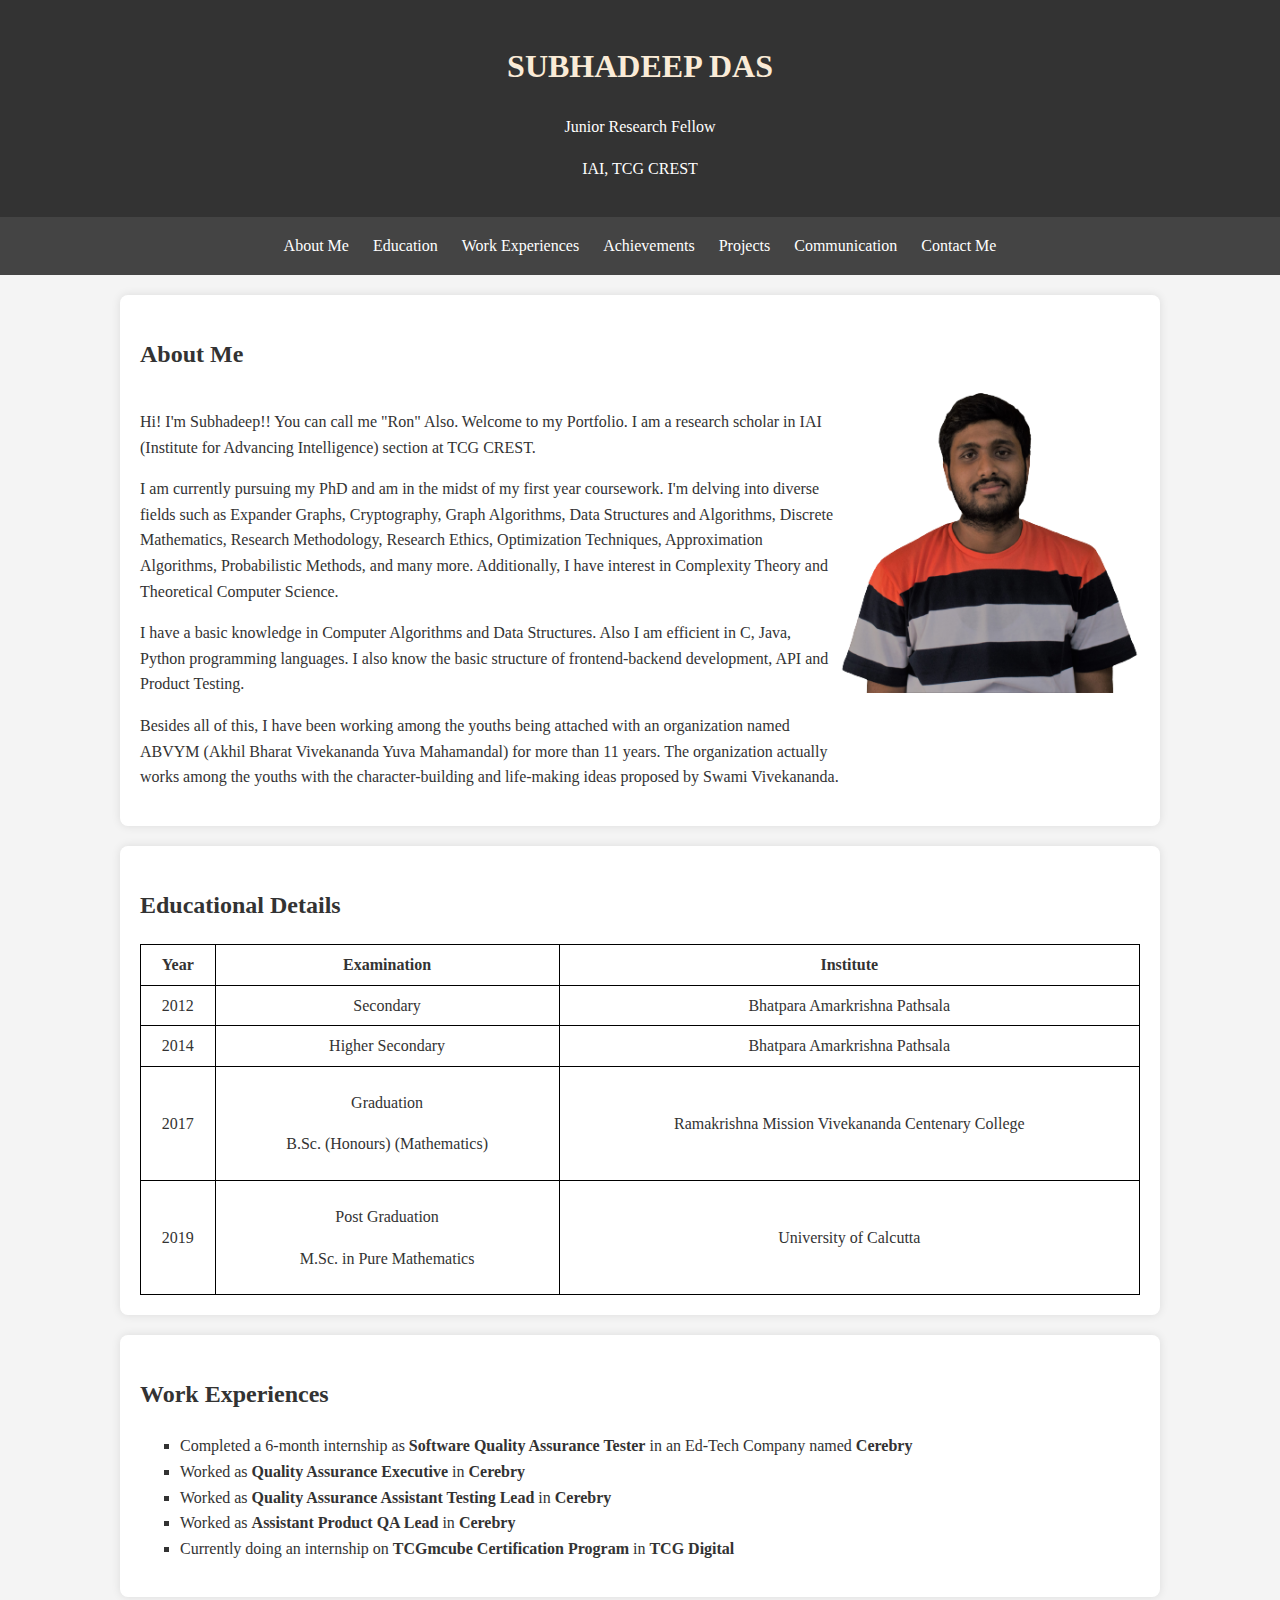
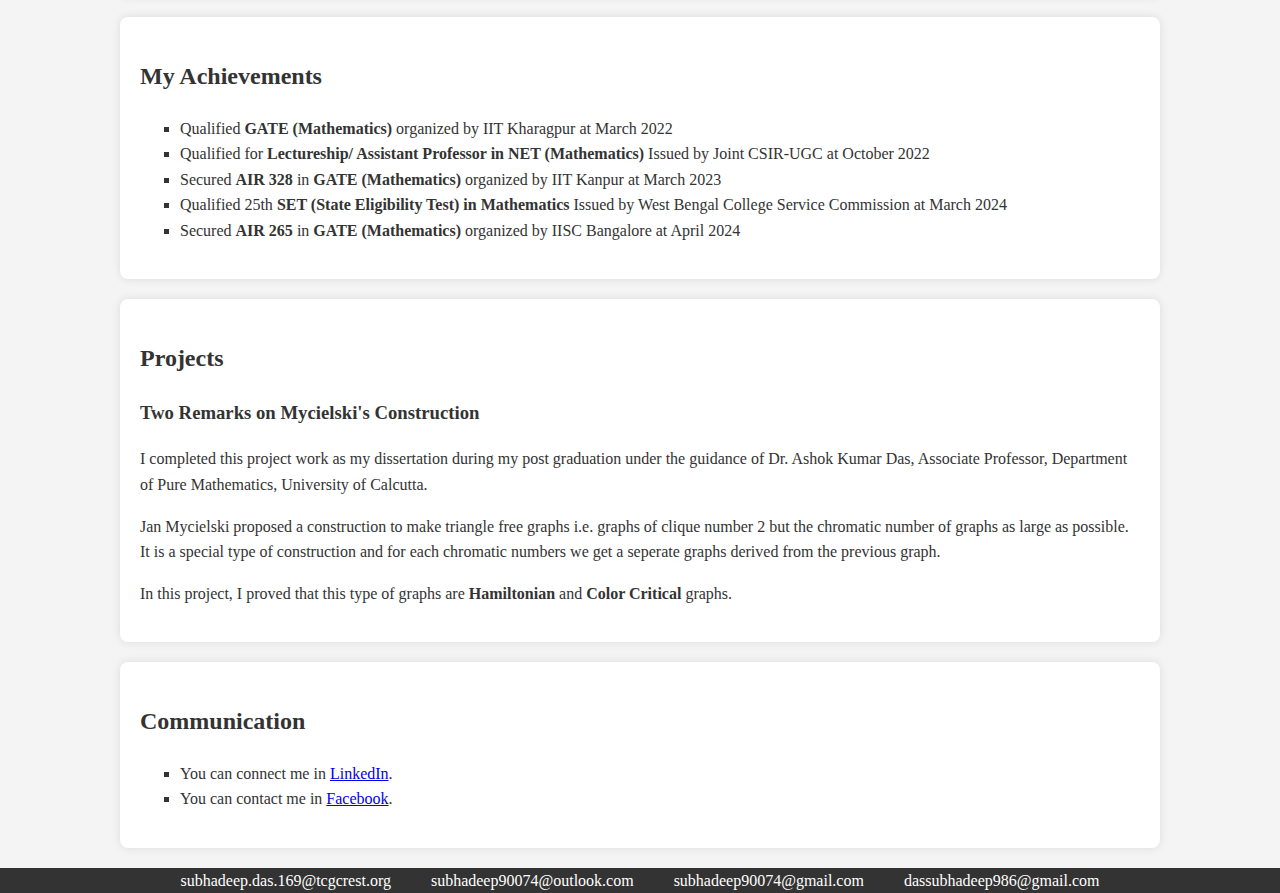
<file: index.html>
<!DOCTYPE html>
<html lang="en">
<head>
    <meta charset="UTF-8">
    <meta name="viewport" content="width=device-width, initial-scale=1.0">
    <title>My Portfolio</title>
    <link rel="stylesheet" href="portfolio_style.css">
</head>
<body>
    <header>
        <h1>SUBHADEEP DAS</h1>
        <p>Junior Research Fellow</p>
        <p>IAI, TCG CREST</p>
    </header>
    
    <nav>
        <ul>
            <li><a href="#about">About Me</a></li>
            <li><a href="#education">Education</a></li>
            <li><a href="#work-experience">Work Experiences</a></li>
            <li><a href="#achievements">Achievements</a></li>
            <li><a href="#projects">Projects</a></li>
            <li><a href="#communication">Communication</a></li>
            <li><a href="#contact">Contact Me</a></li>
        </ul>
    </nav>

    <section id="about">
        <h2>About Me</h2>
        <div id="about-section">
            <div>
            <p>
                Hi! I'm Subhadeep!! 
                You can call me "Ron" Also.
                Welcome to my Portfolio. 
                I am a research scholar in IAI (Institute for Advancing Intelligence) section at TCG CREST. 
            </p>
            <p>
                I am currently pursuing my PhD and am in the midst of my first year coursework. 
                I'm delving into diverse fields such as Expander Graphs, Cryptography, Graph Algorithms, Data Structures and Algorithms,
                Discrete Mathematics, Research Methodology, Research Ethics, Optimization Techniques, Approximation Algorithms, 
                Probabilistic Methods, and many more. Additionally, I have interest in Complexity Theory and Theoretical Computer Science.
            </p>
            <p>
                I have a basic knowledge in Computer Algorithms and Data Structures. Also I am efficient
                in C, Java, Python programming languages. I also know the basic structure of frontend-backend 
                development, API and Product Testing. 
            </p>
            <p>
                Besides all of this, I have been working among the youths being attached with an organization named ABVYM 
                (Akhil Bharat Vivekananda Yuva Mahamandal) for more than 11 years. The organization actually works among the 
                youths with the character-building and life-making ideas proposed by Swami Vivekananda.
            </p>
            </div>
            <img src="ron.png" alt="Ron" class="header-logo">
        </div>
    </section>

    <section id="education">
        <h2>Educational Details</h2>
        <table>
            <tr>
                <th>Year</th>
                <th>Examination</th>
                <th>Institute</th>
            </tr>
            <tr>
                <td>2012</td>
                <td>Secondary</td>
                <td>Bhatpara Amarkrishna Pathsala</td>
            </tr>
            <tr>
                <td>2014</td>
                <td>Higher Secondary</td>
                <td>Bhatpara Amarkrishna Pathsala</td>
            </tr>
            <tr>
                <td>2017</td>
                <td><p>Graduation</p><p>B.Sc. (Honours) (Mathematics) </p></td>
                <td>Ramakrishna Mission
                    Vivekananda Centenary College</td>
            </tr>
            <tr>
                <td>2019</td>
                <td><p>Post Graduation</p><p>M.Sc. in Pure Mathematics</p></td>
                <td>University of Calcutta</td>
            </tr>
        </table>
    </section>

    <section id="work-experience">
        <h2>Work Experiences</h2>
        <ul>
            <li>Completed a 6-month internship as <b>Software Quality Assurance Tester</b> in an Ed-Tech Company
                named <b>Cerebry</b>
            </li>
            <li>
                Worked as <b>Quality Assurance Executive</b> in <b>Cerebry</b>
            </li>
            <li>
                Worked as <b>Quality Assurance Assistant Testing Lead</b> in <b>Cerebry</b>
            </li>
            <li>
                Worked as <b>Assistant Product QA Lead</b> in <b>Cerebry</b>
            </li>
            <li>
                Currently doing an internship on <b>TCGmcube Certification Program</b> in <b>TCG Digital</b>
            </li>
        </ul>
    </section>

    <section id="achievements">
        <h2>My Achievements</h2>
        <ul>
            <li>
                Qualified <b>GATE (Mathematics)</b> organized by IIT Kharagpur at March 2022
            </li>
            <li>
                Qualified for <b>Lectureship/ Assistant Professor in NET (Mathematics)</b> 
                Issued by Joint CSIR-UGC at October 2022
            </li>
            <li>
                Secured <b>AIR 328</b> in <b>GATE (Mathematics)</b> organized by IIT Kanpur at March 2023
            </li>
            <li>
                Qualified 25th <b>SET (State Eligibility Test) in Mathematics</b> Issued by West Bengal College Service Commission at March 2024
            </li>
            <li>
                Secured <b>AIR 265</b> in <b>GATE (Mathematics)</b> organized by IISC Bangalore at April 2024
            </li>
        </ul>
    </section>

    <section id="projects">
        <h2>Projects</h2>
        <div class="project">
            <h3>Two Remarks on Mycielski's Construction</h3>
            <p>
                I completed this project work as my dissertation during my post graduation under 
                the guidance of Dr. Ashok Kumar Das, Associate Professor, Department of Pure
                Mathematics, University of Calcutta.
            </p>
            <p>
                Jan Mycielski proposed a construction to make triangle free graphs i.e. 
                 graphs of clique number 2 but the chromatic number of graphs as large as
                 possible. It is a special type of construction and for each chromatic numbers
                 we get a seperate graphs derived from the previous graph.
            </p>
            <p>
                In this project, I proved that this type of graphs are <b>Hamiltonian</b> and <b>Color Critical</b> graphs.
            </p>
        </div>
    </section>

    <section id="communication">
        <h2>Communication</h2>
        <ul>
            <li>You can connect me in <a href="https://www.linkedin.com/in/subhadeep-das-32625a1b1/" target="_blank">LinkedIn</a>.</li>
            <li>You can contact me in <a href="https://www.facebook.com/subhadeeprondas986" target="_blank">Facebook</a>.</li>
        </ul>
    </section>

    <section id="contact">
        <h2>Contact Me</h2>
        <form id="contact-form">
            <input type="text" name="name" placeholder="Your Name" required>
            <input type="email" name="email" placeholder="Your Email" required>
            <textarea name="message" placeholder="Your Message" required></textarea>
            <button type="submit">Send</button>
        </form>
    </section>
    <footer>
        <div class="mail-section">
            <div class="mail">subhadeep.das.169@tcgcrest.org</div>
            <div class="mail">subhadeep90074@outlook.com</div>
            <div class="mail">subhadeep90074@gmail.com</div>
            <div class="mail">dassubhadeep986@gmail.com</div>
        </div>
    </footer>
    <script src="scripts.js"></script>
</body>
</html>
</file>
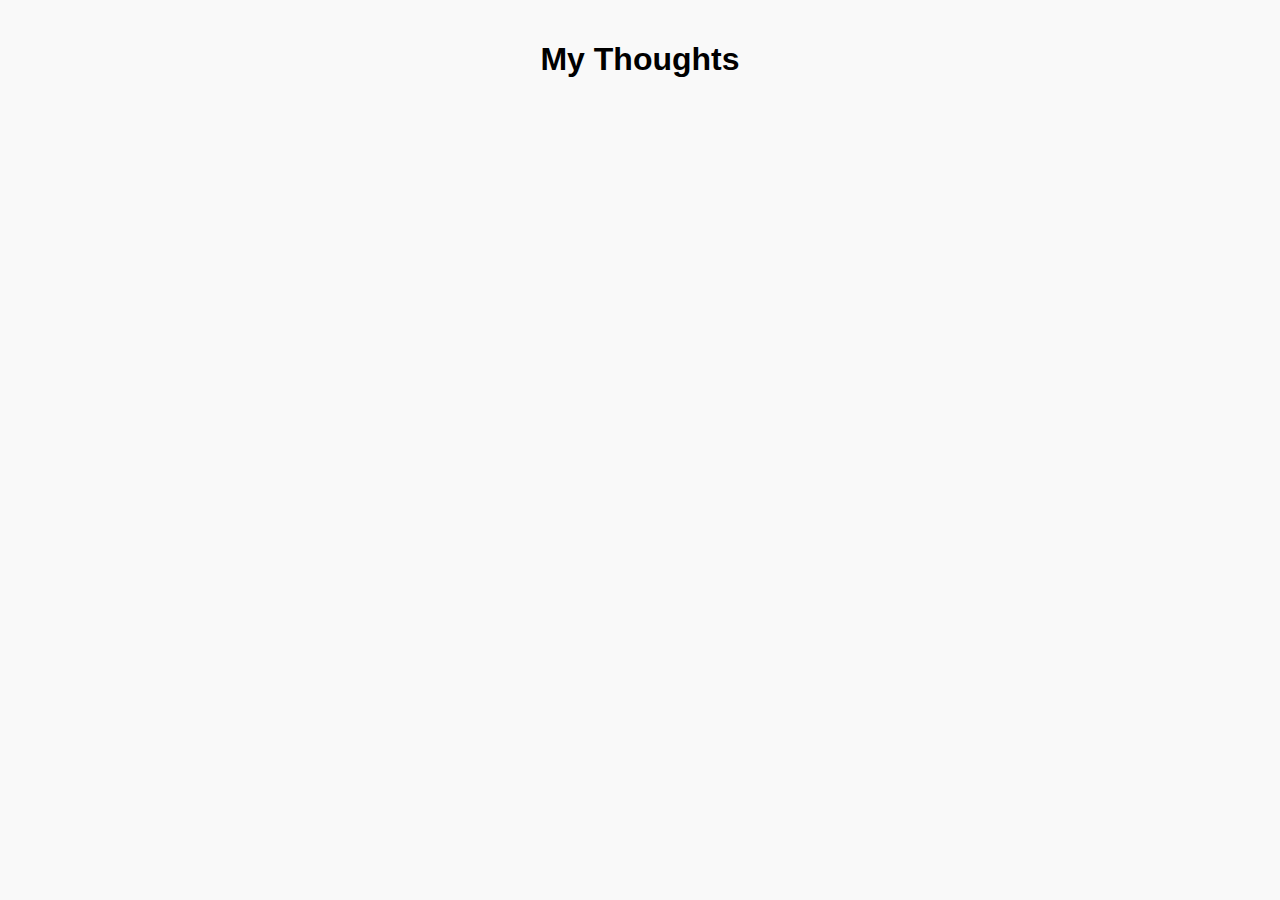
<file: thoughts.html>
<!DOCTYPE html>
<html lang="en">
<head>
  <meta charset="UTF-8" />
  <meta name="viewport" content="width=device-width, initial-scale=1.0"/>
  <title>Responsive Blog</title>
  <link rel="stylesheet" href="th_styles.css" />
</head>
<body>
  <div class="container">
    <h1>My Thoughts</h1>
    <div id="blog-posts" class="blog-grid"></div>
  </div>
  <script src="th_script.js"></script>
</body>
</html>
</file>
<file: portfolio_style.css>
body {
    font-family: cursive;
    line-height: 1.6;
    margin: 0;
    padding: 0;
    background-color: #f4f4f4;
    color: #333333;
}

header {
    background: #333;
    color: #fff;
    padding: 20px 0;
    text-align: center;
}
footer {
    background: #333;
    color: #fff;
    /*display: flex;
    justify-content: center;*/
}

.mail-section{
    display: flex;
    justify-content: center;
}
#about-section{
    display: flex;
}

.mail{
    padding-left: 20px;
    padding-right: 20px;
}

.header-logo {
    width: 300px; /* Adjust size as needed */
    height: 300px; /* Adjust size as needed */
}

nav {
    display: flex;
    justify-content: center;
    background: #444;
}

nav ul {
    list-style: none;
    padding: 0;
}

nav ul li {
    display: inline;
    margin: 0 10px;
}

nav ul li a {
    color: #fff;
    text-decoration: none;
}

section {
    padding: 20px;
    margin: 20px auto;
    max-width: 1000px;
    background: #fff;
    border-radius: 8px;
    box-shadow: 0 0 10px rgba(0, 0, 0, 0.1);
}

.project {
    margin: 10px 0;
}

form {
    display: flex;
    flex-direction: column;
}

form input, form textarea {
    margin: 10px 0;
    padding: 10px;
    border: 1px solid #ccc;
    border-radius: 4px;
}

form button {
    padding: 10px;
    background: #333;
    color: #fff;
    border: none;
    border-radius: 4px;
    cursor: pointer;
}

form button:hover {
    background: #555;
}


table, th, td {
    border: 1px solid black;
    border-collapse: collapse;
    text-align: center;
  }
td, th{
    padding: 7px;
}

table{
    width: 1000px;
}

ul{
    list-style-type: square;
}
h1{
    color: antiquewhite;
}

#contact{
    display: none;
}
</file>
<file: th_styles.css>
body {
  font-family: Arial, sans-serif;
  margin: 0;
  background: #f9f9f9;
}

.container {
  max-width: 1200px;
  margin: auto;
  padding: 20px;
}

h1,h3,p {
  text-align: center;
  margin-bottom: 40px;
}

.blog-grid {
  display: grid;
  grid-template-columns: repeat(auto-fit, minmax(280px, 1fr));
  gap: 20px;
}

.blog-card {
  background: white;
  border-radius: 10px;
  overflow: hidden;
  box-shadow: 0 2px 10px rgba(0,0,0,0.1);
  display: flex;
  flex-direction: column;
}

/*
.blog-card img {
  width: 100%;
  height: 200px;
  object-fit: cover;
}
*/
.blog-content {
  padding: 15px;
}

.blog-content h3 {
  margin: 0 0 10px;
}

.blog-meta {
  text-align: center;
  font-size: 0.9em;
  color: gray;
  margin-bottom: 10px;
}
</file>
